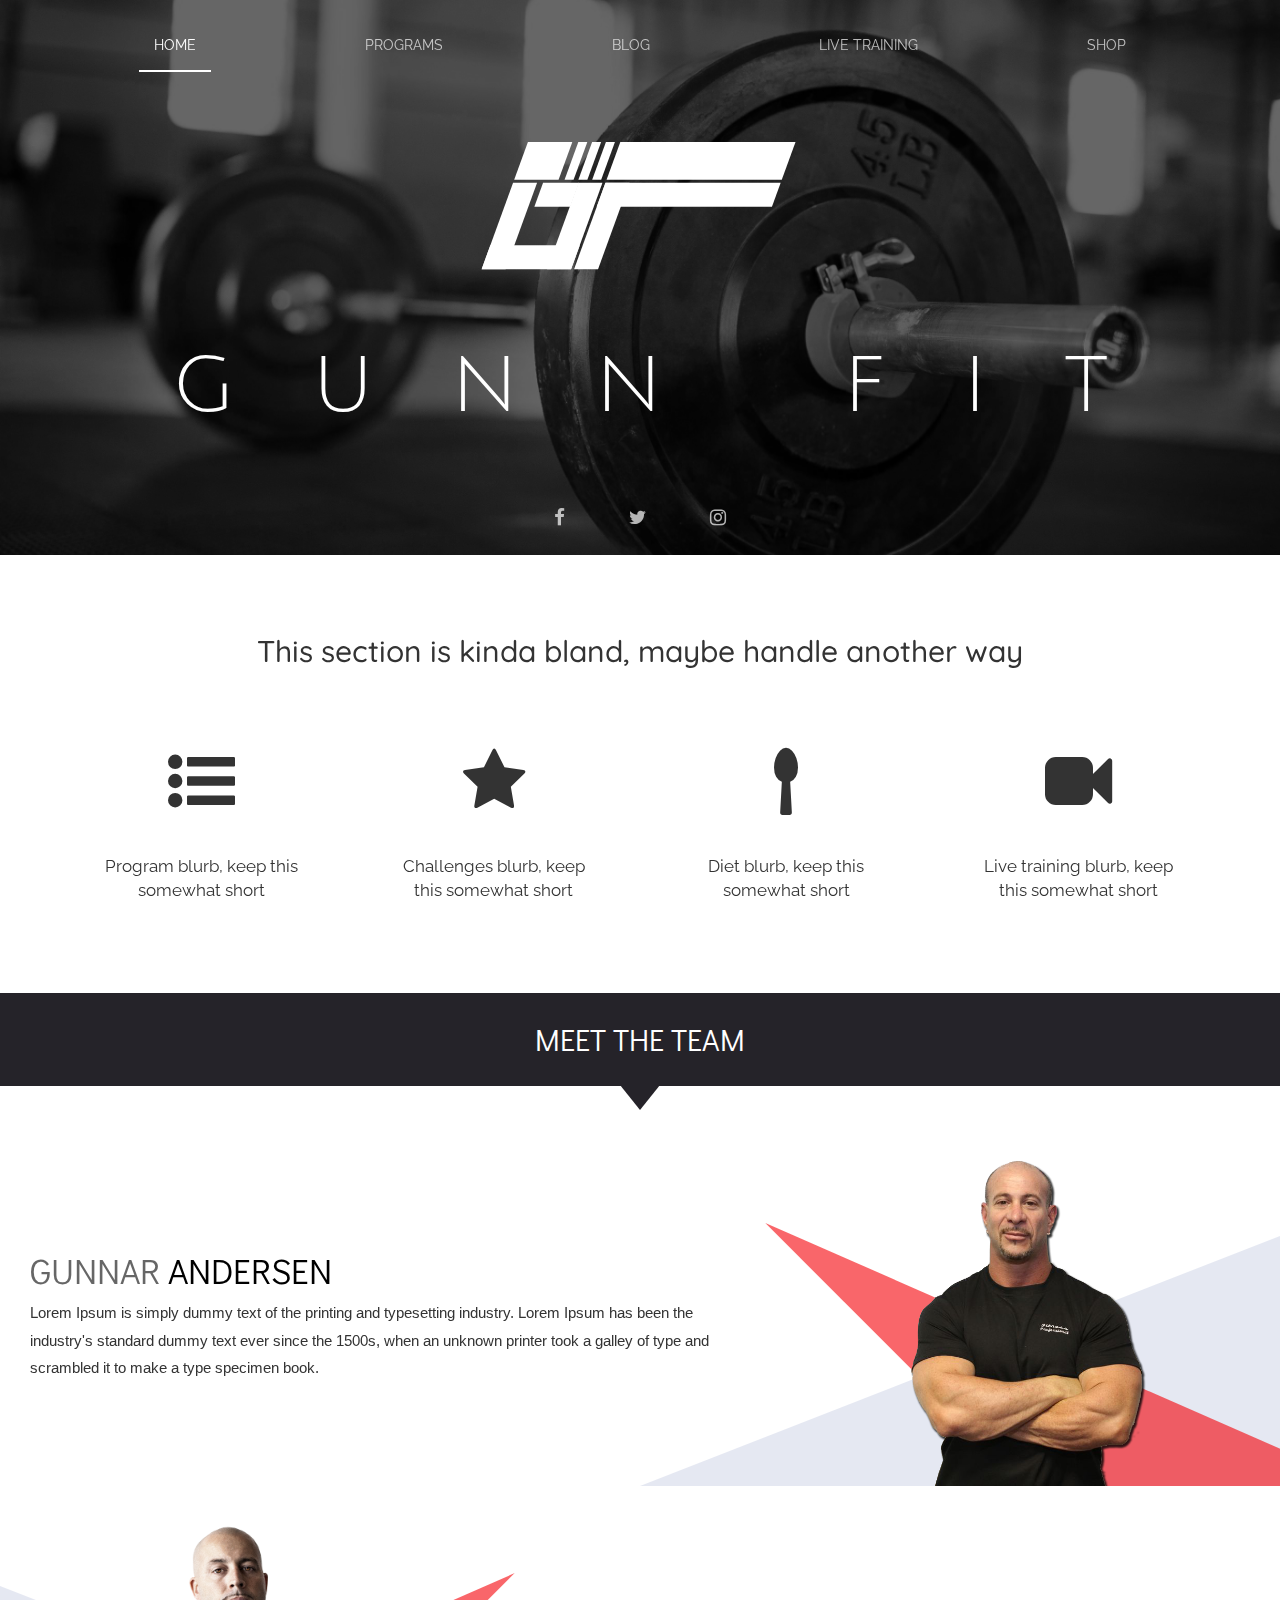
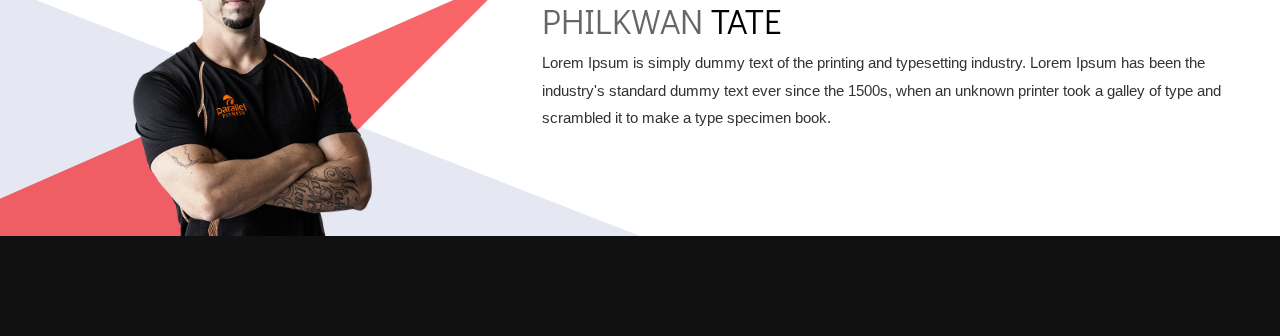
<file: index.html>
<!doctype html>
    <head>
        <meta charset="utf-8">
        <meta http-equiv="X-UA-Compatible" content="IE=edge,chrome=1">
        <title>GUNNFIT</title>
        <meta name="description" content="BRIEF STATEMENT ABOUT THE SITE HERE">
        <meta name="viewport" content="width=device-width, initial-scale=1">
        <link rel="apple-touch-icon" href="apple-touch-icon.png">
        <link rel="icon" type="image/png" href="favicon-32x32.png" sizes="32x32" />
        <link rel="icon" type="image/png" href="favicon-16x16.png" sizes="16x16" />

        <link rel="stylesheet" href="css/bootstrap.min.css">
        <link rel="stylesheet" href="css/bootstrap-theme.min.css">
        <link rel="stylesheet" href="css/main.css">
        <link rel="stylesheet" href="css/font-awesome/css/font-awesome.css">

        <script src="js/vendor/modernizr-2.8.3-respond-1.4.2.min.js"></script>
    </head>
    <body>
        <!--[if lt IE 8]>
            <p class="browserupgrade">You are using an <strong>outdated</strong> browser. Please <a href="http://browsehappy.com/">upgrade your browser</a> to improve your experience.</p>
            <![endif]-->
            <nav class="navbar navbar-default navbar-fixed-top">
              <div class="container-fluid">
                <div class="navbar-header">
                    <button type="button" class="menu xtoggle navbar-toggle collapsed" data-toggle="collapse" data-target="#navbar" aria-expanded="false" aria-controls="navbar">
                      <span class="sr-only">Toggle navigation</span><span class="icon"></span>
                    </button>
                    <div class="logo-container navbar-brand">
                      <div class="logo-brand logo-dark">
                        <div class="top left s1"></div>
                        <div class="top right s2"></div>
                        <div class="bottom left s3"></div>
                        <div class="bottom right s4"></div>
                      </div>
                    </div>
                </div>

                </div>
                <div id="navbar" class="navbar-collapse collapse" >
                  <ul class="nav navbar-nav">
                    <li class="nav-item active"><a href="#">Home</a></li>
                    <li class="nav-item"><a href="#">Programs</a></li>
                    <li class="nav-item"><a href="blog.html">Blog</a></li>
                    <li class="nav-item"><a href="#">Live Training</a></li>
                    <li class="nav-item"><a href="#">Shop</a></li>
                  </ul>
                </div><!--/.nav-collapse -->
              </div><!--/.container-fluid -->
            </nav>


              <div class="jumbotron">

                <div class="logo-container">
                  <div class="logo">
                    <div class="top left s1"></div>
                    <div class="top right s2"></div>
                    <div class="bottom left s3"></div>
                    <div class="bottom right s4"></div>
                  </div>
                </div>

                <h1>GUNN FIT</h1>
                <!--<p class="preamble">Some sort of mission statement. In italics cause why the fuck not. Something something fitness, weights, gainz, macros, cardio this that help everyone. Just fishing for words to fill the space at this point. To do: change the font cause this one is not working.</p>-->

                <div class="icon-bar-social">
                  <a href="https://www.facebook.com/gunnfit/"><i class="s-icon fa fa-facebook fa-lg" aria-hidden="true"></i></a>
                  <a href="https://twitter.com/gunnfit"><i class="s-icon fa fa-twitter fa-lg" aria-hidden="true"></i></a>
                  <a href="https://instagram.com/gunnfit"><i class="s-icon fa fa-instagram fa-lg" aria-hidden="true"></i></a>
                </div>

              </div>

              <div class="container iconHeader">
                  <h2>This section is kinda bland, maybe handle another way</h2>
                  <div class="iconSection">
                    <div class="triSec">
                      <i class="fa fa-list-ul fa-4x" aria-hidden="true"></i>
                      <p>Program blurb, keep this somewhat short</p>
                    </div>
                    <div class="triSec">
                      <i class="fa fa-star fa-4x" aria-hidden="true"></i>
                      <p>Challenges blurb, keep this somewhat short</p>
                    </div>
                    <div class="triSec">
                      <i class="fa fa-spoon fa-4x" aria-hidden="true"></i>
                      <p>Diet blurb, keep this somewhat short</p>
                    </div>
                    <div class="triSec">
                      <i class="fa fa-video-camera fa-4x" aria-hidden="true"></i>
                      <p>Live training blurb, keep this somewhat short</p>
                    </div>
                  </div>
                </div>


              <div class="container desc">
                <h2>MEET THE TEAM</h2>
              </div>

              <div class="bio rev-wrap">
                <div class="bio-sec bio-text">
                  <h3>GUNNAR <span>ANDERSEN</span></h3>
                  <p>Lorem Ipsum is simply dummy text of the printing and typesetting industry. Lorem Ipsum has been the industry's standard dummy text ever since the 1500s, when an unknown printer took a galley of type and scrambled it to make a type specimen book.</p>
                </div>
                <div class="bio-sec img-container gunn">
                  <img class="bio-portrait" src="img/trainerex.png">
                </div>
              </div>

              <div class="bio">
                <div class="bio-sec img-container tate">
                  <img class="bio-portrait" src="img/trainerex2.png">
                </div>
                <div class="bio-sec bio-text">
                  <h3>PHILKWAN <span>TATE</span></h3>
                  <p>Lorem Ipsum is simply dummy text of the printing and typesetting industry. Lorem Ipsum has been the industry's standard dummy text ever since the 1500s, when an unknown printer took a galley of type and scrambled it to make a type specimen book.</p>
                </div>
              </div>


              <footer>
              </footer>

            <script src="//ajax.googleapis.com/ajax/libs/jquery/1.11.2/jquery.min.js"></script>
        <script>window.jQuery || document.write('<script src="js/vendor/jquery-1.11.2.min.js"><\/script>')</script>

        <script src="js/vendor/bootstrap.min.js"></script>

        <script src="js/main.js"></script>

        <!-- Google Analytics: change UA-XXXXX-X to be your site's ID. -->
        <script>
            (function(b,o,i,l,e,r){b.GoogleAnalyticsObject=l;b[l]||(b[l]=
            function(){(b[l].q=b[l].q||[]).push(arguments)});b[l].l=+new Date;
            e=o.createElement(i);r=o.getElementsByTagName(i)[0];
            e.src='//www.google-analytics.com/analytics.js';
            r.parentNode.insertBefore(e,r)}(window,document,'script','ga'));
            ga('create','UA-XXXXX-X','auto');ga('send','pageview');
        </script>
    </body>
</html>
</file>
<file: css/main.css>
@import url("https://fonts.googleapis.com/css?family=Lato:400,700|Roboto:900,300i|Oswald|Pacifico|Quicksand|Raleway:400,800|Roboto+Condensed:400,700|Julius+Sans+One|Arimo|Didact+Gothic");
body {
  background: white; }

.navbar {
  padding-bottom: 20px;
  padding-top: 20px;
  box-shadow: none;
  border-bottom: none;
  background: none;
  position: fixed;
  transition: background 0.5s ease-in-out, padding 0.5s ease-in-out; }
  .navbar .navbar-header {
    display: none;
    width: 100%;
    text-align: center;
    margin: 0 auto;
    overflow: hidden;
    height: 65px; }
  .navbar .navbar-brand {
    display: none; }
  .navbar .navbar-nav {
    display: flex;
    justify-content: space-between;
    width: 100%;
    background: none;
    box-shadow: none;
    font-family: 'Raleway', sans-serif;
    text-transform: uppercase; }
    .navbar .navbar-nav .nav-item a {
      color: rgba(255, 255, 255, 0.7);
      text-shadow: none; }
      .navbar .navbar-nav .nav-item a:hover {
        color: white; }
    .navbar .navbar-nav .nav-item:hover {
      background: rgba(255, 255, 255, 0.2); }
    .navbar .navbar-nav .active a {
      background: none;
      box-shadow: none;
      border-bottom: 2px solid white;
      color: white; }
      .navbar .navbar-nav .active a:hover {
        background: none; }
  @media screen and (max-width: 750px) {
    .navbar .navbar-header {
      display: block; }
    .navbar .navbar-nav {
      display: inline-block;
      text-align: right;
      margin: 0 auto;
      padding-left: 50px; }
      .navbar .navbar-nav .active a {
        border-bottom: 2px solid white; } }

.navbar-collapse {
  padding: 0;
  border: none; }

.navbarOpen {
  background: rgba(0, 0, 0, 0.8);
  padding-top: 10px;
  padding-bottom: 10px; }
  .navbarOpen .navbar-brand {
    display: block; }

.navbarActivated {
  background: rgba(0, 0, 0, 0.8);
  padding-top: 10px;
  padding-bottom: 10px; }
  .navbarActivated .navbar-brand {
    display: block; }

.navbar-toggle {
  border: none; }
  .navbar-toggle:focus {
    background: none !important; }
  .navbar-toggle:hover {
    background-color: rgba(255, 255, 255, 0.2) !important; }
  .navbar-toggle:active {
    background-color: rgba(255, 255, 255, 0.2) !important; }

.menu {
  width: 40px;
  height: 35px;
  margin: 15px;
  padding: 0; }

.menu .icon {
  margin: 0 auto;
  position: relative; }

.menu .icon:before, .menu span:after {
  position: absolute;
  content: ''; }

.menu .icon, .menu span:before, .menu span:after {
  width: 25px;
  height: 3px;
  border-radius: 10px;
  background-color: white;
  display: block; }

.menu .icon:before {
  margin-top: -8px; }

.menu .icon:after {
  margin-top: 8px; }

.xtoggle .icon {
  -webkit-transition-duration: 0s;
  transition-duration: 0s;
  -webkit-transition-delay: 0.2s;
  transition-delay: 0.2s; }
  .xtoggle .icon:before {
    -webkit-transition-property: margin, -webkit-transform;
    transition-property: margin, transform;
    -webkit-transition-duration: 0.2s;
    transition-duration: 0.2s;
    -webkit-transition-delay: 0.2s, 0s;
    transition-delay: 0.2s, 0s; }
  .xtoggle .icon:after {
    -webkit-transition-property: margin, -webkit-transform;
    transition-property: margin, transform;
    -webkit-transition-duration: 0.2s;
    transition-duration: 0.2s;
    -webkit-transition-delay: 0.2s, 0s;
    transition-delay: 0.2s, 0s; }

.xtoggleOpen .icon {
  background-color: transparent;
  -webkit-transition-delay: 0.2s;
  transition-delay: 0.2s; }
  .xtoggleOpen .icon:before {
    margin-top: 0;
    -webkit-transform: rotate(45deg);
    transform: rotate(45deg);
    -webkit-transition-delay: 0s, 0.2s;
    transition-delay: 0s, 0.2s; }
  .xtoggleOpen .icon:after {
    margin-top: 0;
    -webkit-transform: rotate(-45deg);
    transform: rotate(-45deg);
    -webkit-transition-delay: 0s, 0.2s;
    transition-delay: 0s, 0.2s; }

.jumbotron {
  background: url("../img/barb2.jpg");
  background-size: cover;
  background-position: center;
  width: 100%;
  position: relative;
  padding-top: 100px;
  padding-bottom: 100px;
  overflow: hidden;
  display: flex;
  flex-direction: column;
  justify-content: center;
  align-items: center; }
  .jumbotron * {
    position: relative;
    z-index: 2; }
  .jumbotron h1 {
    color: white;
    letter-spacing: 1.0em;
    font-size: 6vw;
    text-align: center;
    padding-left: 1em;
    line-height: 1.5em;
    white-space: nowrap;
    font-family: 'Julius Sans One', sans-serif; }
  .jumbotron .icon-bar-social {
    position: absolute;
    bottom: 0; }
  .jumbotron .s-icon {
    color: rgba(255, 255, 255, 0.7);
    margin: 10px;
    padding: 20px; }
    .jumbotron .s-icon:hover {
      color: white; }
  .jumbotron::after {
    content: "";
    display: block;
    width: 100%;
    height: 100%;
    background-color: rgba(0, 0, 0, 0.6);
    position: absolute;
    top: 0;
    left: 0;
    z-index: 1; }

.icon-bar {
  background-color: white !important; }

.logo-container {
  position: relative;
  width: 100%;
  height: 210px; }

.logo-brand {
  -webkit-transform: skew(-20deg, 0deg) scale(0.6, 0.6);
  -moz-transform: skew(-20deg, 0deg) scale(0.6, 0.6);
  -o-transform: skew(-20deg, 0deg) scale(0.6, 0.6);
  -ms-transform: skew(-20deg, 0deg) scale(0.6, 0.6);
  transform: skew(-20deg, 0deg) scale(0.1, 0.1);
  position: absolute;
  left: -180px;
  top: -35px;
  margin-top: -105px;
  width: 450px;
  height: 210px; }

.logo {
  -webkit-transform: skew(-20deg, 0deg) scale(0.6, 0.6);
  -moz-transform: skew(-20deg, 0deg) scale(0.6, 0.6);
  -o-transform: skew(-20deg, 0deg) scale(0.6, 0.6);
  -ms-transform: skew(-20deg, 0deg) scale(0.6, 0.6);
  transform: skew(-20deg, 0deg) scale(0.6, 0.6);
  position: absolute;
  left: 50%;
  margin: 0 0 0 -225px;
  width: 450px;
  height: 210px; }

.top {
  height: 30%; }

.bottom {
  height: 69%;
  margin-top: 1%; }

.left {
  width: 33%; }

.right {
  width: 65%;
  margin-left: 1.2%; }

.s1 {
  float: left;
  position: relative; }
  .s1::before {
    content: "";
    position: absolute;
    left: 0;
    height: 100%;
    width: 50%;
    background: #FFFFFF; }
  .s1::after {
    content: "";
    position: absolute;
    right: 4px;
    height: 100%;
    width: 10%;
    background: #FFFFFF;
    box-shadow: -23px 0 0 0 #FFFFFF, -46px 0 0 0 #FFFFFF; }

.s2 {
  float: left;
  background: #FFFFFF; }

.s3 {
  float: left;
  box-sizing: border-box;
  border: 40px solid #FFFFFF;
  border-top: none;
  position: relative; }
  .s3::after {
    content: "";
    position: absolute;
    right: -1px;
    height: 40px;
    width: 60px;
    background: #FFFFFF; }

.s4 {
  float: left;
  box-sizing: border-box;
  border-left: 40px solid #FFFFFF;
  border-top: 40px solid #FFFFFF; }

.logo-dark .s1::before {
  background: rgba(255, 255, 255, 0.3); }
.logo-dark .s1::after {
  background: rgba(255, 255, 255, 0.3);
  box-shadow: -23px 0 0 0 rgba(255, 255, 255, 0.3), -46px 0 0 0 rgba(255, 255, 255, 0.3); }
.logo-dark .s2 {
  background: rgba(255, 255, 255, 0.3); }
.logo-dark .s3 {
  border-color: rgba(255, 255, 255, 0.3); }
  .logo-dark .s3::after {
    background: rgba(255, 255, 255, 0.3); }
.logo-dark .s4 {
  border-color: rgba(255, 255, 255, 0.3);
  border-color: rgba(255, 255, 255, 0.3); }

@media screen and (max-width: 750px) {
  .navbar {
    padding: 0; } }
@media screen and (max-width: 875px) {
  .jumbotron {
    height: 100vh;
    padding-top: 0;
    padding-bottom: 50px; }

  h1 {
    font-size: 10vw !important;
    padding-left: 0.4em !important;
    letter-spacing: 0.4em !important; }

  .logo {
    -webkit-transform: skew(-20deg, 0deg) scale(0.5, 0.5);
    -moz-transform: skew(-20deg, 0deg) scale(0.5, 0.5);
    -o-transform: skew(-20deg, 0deg) scale(0.5, 0.5);
    -ms-transform: skew(-20deg, 0deg) scale(0.5, 0.5);
    transform: skew(-20deg, 0deg) scale(0.5, 0.5); } }
.iconHeader {
  text-align: center;
  font-family: 'Quicksand', sans-serif;
  padding: 20px 0 20px 0; }
  .iconHeader h2 {
    padding: 10px; }
  .iconHeader .iconSection {
    font-family: 'Raleway', sans-serif;
    font-size: 1.2em;
    display: flex;
    align-items: center;
    justify-content: space-around;
    flex-wrap: wrap;
    padding: 40px 0 40px 0; }
    .iconHeader .iconSection i {
      padding: 20px; }
    .iconHeader .iconSection p {
      padding: 20px 0 20px 0;
      max-width: 200px; }
  .iconHeader .icon {
    width: 150px; }
  @media screen and (max-width: 750px) {
    .iconHeader h2 {
      font-size: 1.5em; }
    .iconHeader .iconSection p {
      font-size: 0.8em;
      padding-left: 5px;
      padding-right: 5px; } }

.desc {
  text-align: center;
  padding: 10px 0 20px 0;
  color: rgba(0, 0, 0, 0.6);
  background: #252329;
  width: 100%;
  position: relative;
  margin-bottom: 50px; }
  .desc h2 {
    font-family: 'Didact Gothic', sans-serif;
    color: white; }
  .desc:after {
    content: "";
    z-index: -1;
    position: absolute;
    bottom: -24px;
    left: 0;
    right: 0;
    margin: 0 auto;
    width: 0;
    height: 0;
    border-left: 20px solid transparent;
    border-right: 20px solid transparent;
    border-top: 25px solid #252329; }

.bio {
  display: flex;
  align-items: center;
  flex-wrap: wrap;
  width: 100%;
  padding: 0;
  overflow: hidden; }

.rev-wrap {
  flex-wrap: wrap-reverse; }

.bio-sec {
  height: 350px; }

.bio-text {
  width: 60%;
  padding: 0 30px 0 30px;
  display: flex;
  flex-direction: column;
  justify-content: center; }
  .bio-text h3 {
    color: rgba(0, 0, 0, 0.6);
    font-family: 'Didact Gothic', sans-serif;
    font-size: 2.5em; }
  .bio-text span {
    color: black; }
  .bio-text p {
    font-family: 'Arimo', sans-serif;
    line-height: 1.8em;
    font-size: 1.1em; }

.img-container {
  width: 40%;
  min-width: 350px; }

.gunn {
  position: relative; }
  .gunn .bio-portrait {
    width: 280px;
    position: absolute;
    bottom: 0;
    left: 50%;
    margin-left: -140px; }
  .gunn:before {
    content: "";
    z-index: -1;
    position: absolute;
    right: -120px;
    bottom: 0;
    width: 0;
    height: 0;
    border-style: solid;
    border-width: 0 0 250px 50vw;
    border-color: transparent transparent rgba(245, 0, 6, 0.6) transparent;
    -ms-transform: rotate(45deg);
    -webkit-transform: rotate(45deg);
    transform: rotate(45deg); }
  .gunn:after {
    content: "";
    z-index: -2;
    position: absolute;
    right: 0;
    bottom: 0;
    width: 0;
    height: 0;
    border-style: solid;
    border-width: 0 0 250px 50vw;
    border-color: transparent transparent rgba(223, 226, 239, 0.8) transparent; }

.tate {
  position: relative; }
  .tate .bio-portrait {
    width: 480px;
    position: absolute;
    bottom: -1px;
    left: 50%;
    margin-left: -240px; }
  .tate:before {
    content: "";
    z-index: -1;
    position: absolute;
    left: -120px;
    bottom: 0;
    width: 0;
    height: 0;
    border-style: solid;
    border-width: 250px 0 0 50vw;
    border-color: transparent transparent transparent rgba(245, 0, 6, 0.6);
    -ms-transform: rotate(-45deg);
    -webkit-transform: rotate(-45deg);
    transform: rotate(-45deg); }
  .tate:after {
    content: "";
    z-index: -2;
    position: absolute;
    left: 0;
    bottom: 0;
    width: 0;
    height: 0;
    border-style: solid;
    border-width: 250px 0 0 50vw;
    border-color: transparent transparent transparent rgba(223, 226, 239, 0.8); }

@media screen and (max-width: 875px) {
  .bio-text {
    width: 100vw;
    text-align: center;
    height: 280px; }

  .img-container {
    width: 100vw;
    overflow: hidden; }
    .img-container:before {
      border-left-width: 100vw; }
    .img-container:after {
      border-left-width: 100vw; }

  .tate:before {
    left: -50px; }

  .gunn:before {
    right: -50px; } }
footer {
  height: 100px;
  background: #111111; }

/*# sourceMappingURL=main.css.map */
</file>
